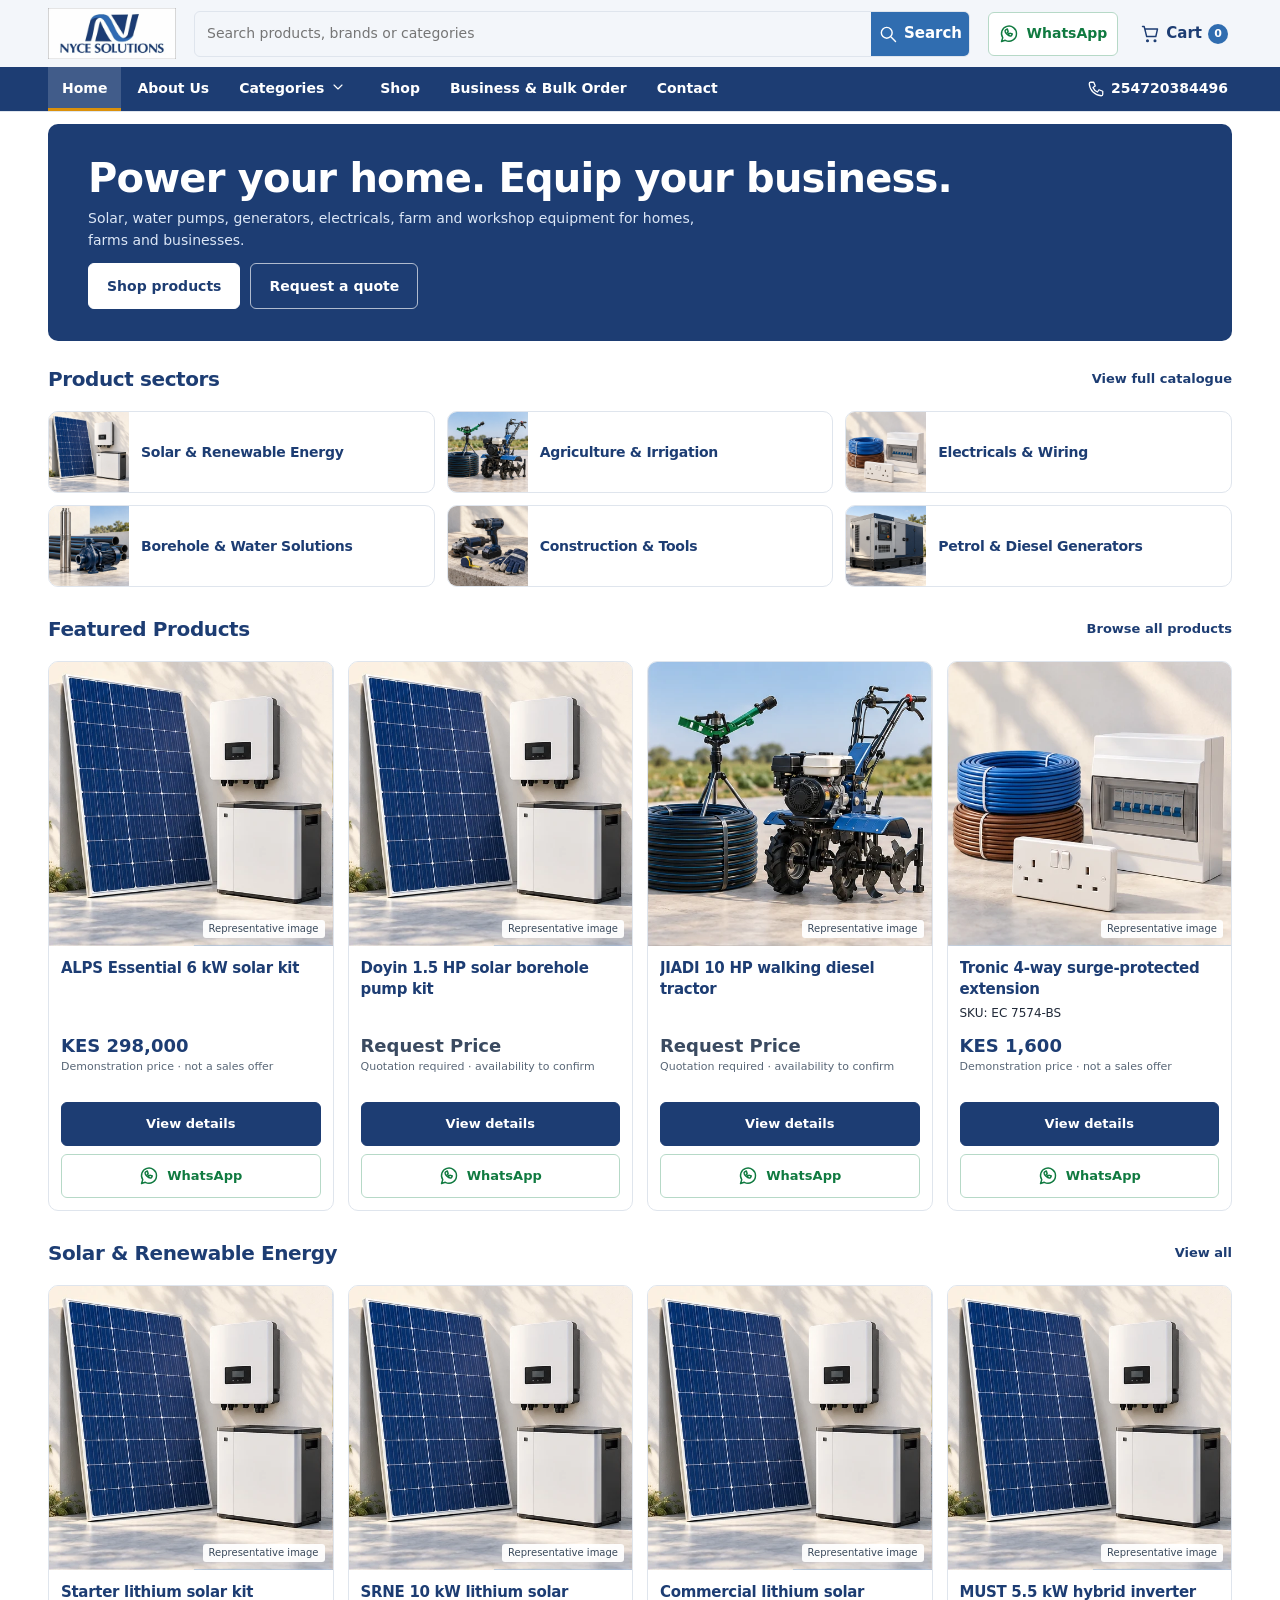
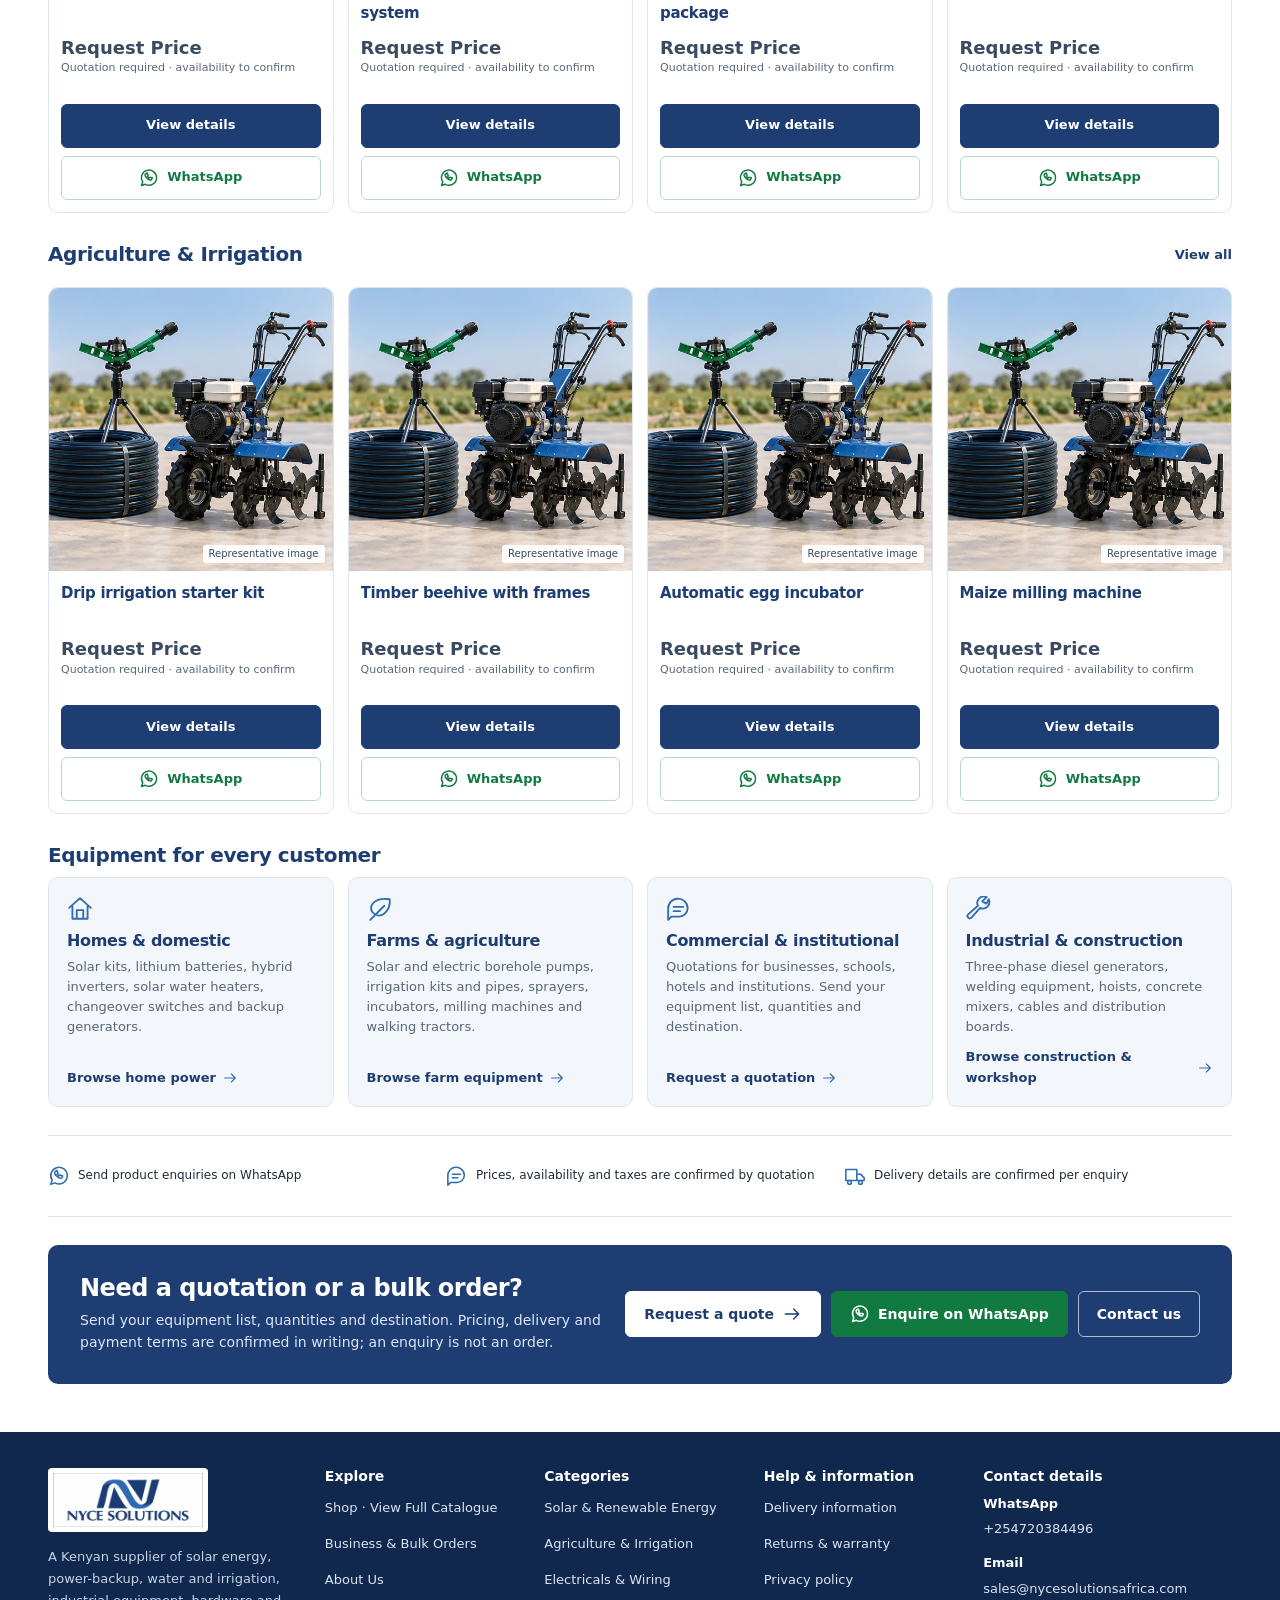
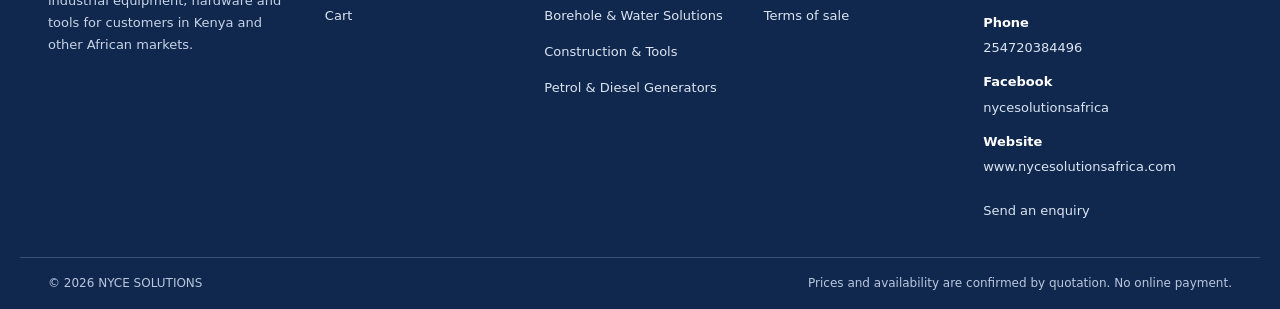
<file: index.html>
<!doctype html>
<html lang="en">
<head>
<meta charset="utf-8">
<meta name="viewport" content="width=device-width, initial-scale=1">
<meta name="description" content="NYCE SOLUTIONS is a Kenyan enterprise supplying solar energy, generators and backup systems, water and irrigation solutions, industrial and construction machinery, hardware and tools to customers in Kenya and other African markets.">
<meta name="robots" content="noindex,follow">
<meta name="theme-color" content="#1D3D73">
<title>NYCE SOLUTIONS | Power your home. Equip your business.</title>
<link rel="icon" href="assets/images/logo.webp" type="image/webp">
<link rel="stylesheet" href="assets/css/styles.css">
</head>
<body>
<a href="#main" class="skip">Skip to main content</a>

<header id="site-header">
  <div class="header-main wrap">
    <button type="button" class="menu-button" id="menu-button" aria-label="Open menu" aria-haspopup="dialog" aria-controls="nav-drawer" aria-expanded="false"><span data-icon="menu"></span></button>
    <a href="#/" class="logo" aria-label="NYCE SOLUTIONS home"><img id="brand-logo" alt="NYCE SOLUTIONS" width="178" height="71"></a>
    <!-- Search query signature: submit sends q=<URL-encoded term> to #/shop; app.js matches product name, SKU, brand and category/subcategory names. -->
    <form class="search-form" id="global-search" role="search">
      <label class="sr-only" for="search-input">Search products by name, brand, SKU or category</label>
      <input type="search" id="search-input" placeholder="Search products, brands or categories" autocomplete="off">
      <button type="submit" aria-label="Search products" id="search-button"></button>
    </form>
    <button type="button" class="btn wa header-whatsapp" data-general-wa aria-label="Start a WhatsApp enquiry"><span data-icon="wa"></span><span class="header-whatsapp-label">WhatsApp</span></button>
    <a class="cart-link" href="#/cart" data-nav="cart" aria-label="Cart, 0 items"><span data-icon="cart"></span><span class="cart-label">Cart</span><span class="cart-number" id="cart-count">0</span></a>
  </div>
  <nav class="category-strip" id="category-strip" aria-label="Product categories"></nav>
  <div class="header-nav">
    <div class="nav-wrap wrap">
      <nav class="navigation" id="primary-nav" aria-label="Main navigation">
        <a href="#/" data-nav="home">Home</a>
        <a href="#/about" data-nav="about">About Us</a>
        <div class="nav-menu" id="nav-menu">
          <button type="button" class="nav-menu-toggle" id="categories-toggle" data-nav="categories" aria-expanded="false" aria-controls="category-menu">Categories <span data-icon="chevron"></span></button>
          <div class="category-menu" id="category-menu" hidden></div>
        </div>
        <a href="#/shop" data-nav="shop">Shop</a>
        <a href="#/business" data-nav="business">Business &amp; Bulk Order</a>
        <a href="#/contact" data-nav="contact">Contact</a>
      </nav>
      <a class="nav-phone" id="nav-phone" hidden></a>
    </div>
  </div>
</header>

<dialog id="nav-drawer" class="nav-drawer" aria-label="Site menu"></dialog>

<noscript><div class="noscript wrap">This catalogue needs JavaScript to display products, filters and enquiries. Enable JavaScript and reload the page.</div></noscript>

<main id="main" class="wrap" tabindex="-1"></main>

<footer>
  <div class="footer-grid wrap">
    <div class="footer-brand">
      <a href="#/" aria-label="NYCE SOLUTIONS home"><img id="footer-logo" class="footer-logo" alt="NYCE SOLUTIONS" width="160" height="64"></a>
      <p>A Kenyan supplier of solar energy, power-backup, water and irrigation, industrial equipment, hardware and tools for customers in Kenya and other African markets.</p>
    </div>
    <nav class="footer-col" aria-labelledby="footer-explore">
      <h3 id="footer-explore">Explore</h3>
      <a href="#/shop">Shop · View Full Catalogue</a>
      <a href="#/business">Business &amp; Bulk Orders</a>
      <a href="#/about">About Us</a>
      <a href="#/cart">Cart</a>
    </nav>
    <nav class="footer-col" aria-labelledby="footer-categories">
      <h3 id="footer-categories">Categories</h3>
      <div id="footer-category-links"></div>
    </nav>
    <nav class="footer-col" aria-labelledby="footer-help">
      <h3 id="footer-help">Help &amp; information</h3>
      <a href="#/policy/delivery" data-policy-link>Delivery information</a>
      <a href="#/policy/returns" data-policy-link>Returns &amp; warranty</a>
      <a href="#/policy/privacy" data-policy-link>Privacy policy</a>
      <a href="#/policy/terms" data-policy-link>Terms of sale</a>
    </nav>
    <div class="footer-col">
      <h3 id="footer-contact-heading">Contact details</h3>
      <ul class="footer-contact" id="footer-contact" aria-labelledby="footer-contact-heading"></ul>
      <a href="#/contact">Send an enquiry</a>
    </div>
  </div>
  <div class="footer-bottom wrap"><div>© <span id="footer-year"></span> NYCE SOLUTIONS</div><span id="footer-note"></span></div>
</footer>

<div class="toast" role="status" aria-live="polite" id="toast"></div>
<dialog id="modal" aria-labelledby="modal-title"><button type="button" class="close" aria-label="Close dialog">×</button><div id="modal-content"></div></dialog>

<!-- Asset paths are relative so the site works beneath a GitHub Pages repository subpath.
     tools/build-standalone.py replaces this block with embedded data URIs. -->
<script id="asset-map">
window.NYCE_ASSETS = { logo: "assets/images/logo.webp", equipment: "assets/images/equipment.webp", placeholder: "assets/images/placeholder.svg" };
</script>
<script defer src="assets/js/config.js"></script>
<script defer src="assets/js/catalogue.js"></script>
<script defer src="assets/js/app.js"></script>
</body>
</html>
</file>
<file: assets/css/styles.css>
/* =============================================================================
   NYCE SOLUTIONS — catalogue stylesheet (mobile-first)
   Breakpoints: 600px (two-column cards), 800px (tablet layouts), 1050px (desktop)
   ============================================================================ */
:root {
  --navy: #1D3D73;
  --blue: #306DB0;
  --ink: #202938;
  --muted: #596777;
  --line: #dfe5ed;
  --light: #F3F6FA;
  --green: #107A40;
  --green-soft: #e9f6ee;
  --amber: #db910b;
  --focus: #a66a00;
  --danger: #8a3232;
  --radius: 10px;
  --radius-sm: 6px;
  --shadow: 0 10px 30px rgba(22, 48, 91, .10);
  --font: "Segoe UI", system-ui, -apple-system, Roboto, "Helvetica Neue", Arial, sans-serif;
  --wrap: 1240px;
}

/* ---------- Base ---------- */
*, *::before, *::after { box-sizing: border-box; }
html { scroll-behavior: smooth; -webkit-text-size-adjust: 100%; }
body {
  margin: 0; font-family: var(--font); color: var(--ink); background: #fff;
  line-height: 1.55; font-size: 14px; overflow-x: hidden;
}
button, input, select, textarea { font: inherit; color: inherit; }
button { border: 0; background: none; cursor: pointer; padding: 0; }
button:disabled { cursor: not-allowed; opacity: .5; }
a { color: var(--navy); text-decoration: none; }
a:hover { text-decoration: underline; }
.cat-name a { text-decoration: underline; text-underline-offset: 2px; }
img { max-width: 100%; display: block; }
svg { display: inline-block; flex-shrink: 0; }
h1, h2, h3, h4 { line-height: 1.15; color: var(--navy); margin: 0 0 12px; font-weight: 700; letter-spacing: -.02em; }
h1 { font-size: clamp(28px, 4vw, 42px); }
h2 { font-size: clamp(22px, 2.6vw, 30px); }
h3 { font-size: 18px; }
p { margin: 0 0 14px; }
ul, ol { margin: 0 0 14px; padding-left: 20px; }
table { border-collapse: collapse; }
:focus-visible { outline: 3px solid var(--focus); outline-offset: 3px; border-radius: 2px; }
/* main receives focus only from script after route changes, to move screen readers to the new content */
main[tabindex="-1"]:focus { outline: none; }
main:empty { min-height: 100vh; }
[data-icon] { display: inline-flex; width: 20px; height: 20px; flex-shrink: 0; }
.sr-only { position: absolute; width: 1px; height: 1px; overflow: hidden; clip: rect(0 0 0 0); white-space: nowrap; }
.wrap { max-width: var(--wrap); margin-inline: auto; padding-inline: 16px; }
.muted { color: var(--muted); }
.small { font-size: 12px; }
.lead { color: var(--muted); max-width: 760px; }
.icon { width: 20px; height: 20px; stroke: currentColor; fill: none; stroke-width: 1.7; stroke-linecap: round; stroke-linejoin: round; vertical-align: middle; }
.skip { position: fixed; top: -100px; left: 16px; background: #fff; color: var(--navy); padding: 12px 16px; z-index: 200; border: 1px solid var(--line); border-radius: var(--radius-sm); font-weight: 600; }
.skip:focus { top: 12px; }
.noscript { padding: 24px; background: #fff3ce; margin: 16px auto; }

/* ---------- Buttons & links ---------- */
.btn {
  display: inline-flex; align-items: center; justify-content: center; gap: 8px;
  padding: 11px 18px; min-height: 46px; border-radius: var(--radius-sm);
  background: var(--navy); color: #fff; font-size: 14px; font-weight: 600;
  border: 1px solid var(--navy); line-height: 1.3; text-align: center; white-space: nowrap;
}
.btn:hover { background: #16305b; text-decoration: none; }
.btn.secondary { background: #fff; color: var(--navy); border-color: #bccadd; }
.btn.secondary:hover { background: var(--light); }
.btn.light { background: #fff; color: var(--navy); border-color: #fff; }
.btn.light:hover { background: #e8eef7; }
.btn.wa { color: var(--green); background: #fff; border-color: #b6d9c7; }
.btn.wa:hover { background: var(--green-soft); }
.btn.wa.solid { background: var(--green); color: #fff; border-color: var(--green); }
.btn.wa.solid:hover { background: #0f7a40; }
.btn.sm { padding: 8px 12px; min-height: 40px; font-size: 13px; }
.btn.block { width: 100%; }
.text-link { display: inline-flex; align-items: center; gap: 6px; font-weight: 600; font-size: 14px; min-height: 40px; }
.actions { display: flex; gap: 10px; flex-wrap: wrap; }

/* ---------- Header ---------- */
header { position: sticky; top: 0; z-index: 40; background: var(--light); border-bottom: 1px solid var(--line); }
.header-main {
  display: grid;
  grid-template-columns: auto minmax(0, 1fr) auto auto;
  grid-template-areas: "menu logo whatsapp cart" "search search search search";
  gap: 4px 8px;
  align-items: center;
  padding-block: 6px;
}
.menu-button { grid-area: menu; display: inline-grid; place-items: center; min-width: 44px; min-height: 44px; border-radius: var(--radius-sm); color: var(--navy); }
.menu-button:hover { background: #e3eaf4; }
.menu-button:focus-visible, .nav-drawer-close:focus-visible { outline-offset: -3px; }
.logo { grid-area: logo; justify-self: start; display: inline-flex; align-items: center; min-height: 44px; }
.logo img { width: 112px; height: 44px; object-fit: contain; }
.logo-text { font-weight: 700; color: var(--ink); font-size: 16px; letter-spacing: -.01em; }
.search-form { grid-area: search; display: flex; align-items: center; border: 1px solid var(--line); border-radius: var(--radius-sm); background: var(--light); overflow: hidden; min-width: 0; width: 100%; }
.search-form input { padding: 10px 12px; border: 0; background: transparent; width: 100%; min-width: 0; min-height: 44px; color: var(--ink); font-size: 14px; }
.search-form input:focus-visible { outline-offset: -3px; }
.search-form button { background: var(--blue); color: #fff; padding: 0 12px; min-width: 48px; min-height: 44px; display: inline-flex; align-items: center; justify-content: center; gap: 6px; font-weight: 600; }
.search-form button span { display: none; }
.header-whatsapp { grid-area: whatsapp; min-height: 44px; min-width: 44px; padding: 8px 10px; }
.header-whatsapp-label { display: none; }
.cart-link { grid-area: cart; display: inline-flex; gap: 6px; align-items: center; justify-content: center; font-weight: 600; min-width: 44px; min-height: 44px; padding: 0 4px; position: relative; border-radius: var(--radius-sm); }
.cart-link.active { background: #e3eaf4; }
.cart-link:hover { background: #e3eaf4; text-decoration: none; }
.cart-link .cart-label { display: none; }
.cart-number { font-size: 11px; color: #fff; background: var(--blue); border-radius: 999px; display: inline-grid; place-items: center; min-width: 20px; height: 20px; padding: 0 5px; font-weight: 700; }

/* Category strip: one-tap category access below 1050px, where the desktop menu bar is hidden */
.category-strip { border-top: 1px solid var(--line); background: #fff; }
.category-strip-scroll { position: relative; display: flex; gap: 8px; max-width: var(--wrap); margin-inline: auto; padding: 8px 16px; overflow-x: auto; scroll-snap-type: x proximity; scrollbar-width: none; }
.category-strip-scroll::-webkit-scrollbar { display: none; }
.category-strip a { flex: 0 0 auto; display: inline-flex; align-items: center; min-height: 36px; padding: 6px 14px; border: 1px solid #bccadd; border-radius: 999px; background: #fff; color: var(--navy); font-size: 13px; font-weight: 600; white-space: nowrap; scroll-snap-align: start; }
.category-strip a:hover { background: var(--light); border-color: var(--blue); text-decoration: none; }
.category-strip a:focus-visible { outline-offset: -3px; }
.category-strip a[aria-current="page"] { background: var(--navy); border-color: var(--navy); color: #fff; }
@media (pointer: coarse) { .category-strip a { min-height: 44px; } }

/* Desktop navigation bar (shown from 1050px; below that the drawer is used) */
.header-nav { display: none; background: var(--navy); }
.nav-wrap { position: relative; display: flex; align-items: stretch; justify-content: space-between; gap: 12px; }
.nav-phone { display: inline-flex; align-items: center; gap: 6px; min-height: 44px; padding: 8px 4px 8px 14px; color: #fff; font-size: 14px; font-weight: 600; white-space: nowrap; }
.nav-phone[hidden] { display: none; }
.nav-phone .icon { width: 18px; height: 18px; }
.nav-phone:hover { color: #fff; text-decoration: underline; }
.nav-phone:focus-visible { outline-offset: -3px; }
.navigation { display: flex; align-items: stretch; gap: 2px; min-width: 0; }
.navigation > a, .nav-menu-toggle { display: inline-flex; align-items: center; gap: 6px; min-height: 44px; padding: 8px 14px; color: #fff; font-size: 14px; font-weight: 600; white-space: nowrap; }
.navigation > a:hover, .nav-menu-toggle:hover { background: rgba(255, 255, 255, .12); text-decoration: none; }
.navigation > a.active, .nav-menu-toggle.active, .nav-menu-toggle[aria-expanded="true"] { background: rgba(255, 255, 255, .16); box-shadow: inset 0 -3px 0 var(--amber); }
.navigation > a:focus-visible, .nav-menu-toggle:focus-visible { outline-offset: -3px; }
.nav-menu-toggle .icon { width: 16px; height: 16px; transition: transform .15s ease; }
.nav-menu-toggle[aria-expanded="true"] .icon { transform: rotate(180deg); }
.category-menu { position: absolute; top: 100%; left: 0; right: 0; z-index: 5; background: #fff; border: 1px solid var(--line); border-top: 0; border-radius: 0 0 var(--radius) var(--radius); box-shadow: var(--shadow); padding: 14px 20px 20px; overflow-y: auto; overscroll-behavior: contain; }
.category-menu[hidden] { display: none; }
.category-menu-head { margin-bottom: 12px; padding-bottom: 8px; border-bottom: 1px solid var(--line); }
.menu-all { display: inline-flex; align-items: center; gap: 6px; min-height: 36px; font-weight: 700; }
.category-columns { display: grid; grid-template-columns: repeat(3, minmax(0, 1fr)); gap: 18px 24px; }
.category-group ul { list-style: none; margin: 0; padding: 0; }
.category-title { display: block; padding: 6px 8px; margin-bottom: 4px; border-bottom: 2px solid var(--line); color: var(--navy); font-weight: 700; line-height: 1.3; }
.category-group li a, .drawer-accordion li a { display: flex; align-items: center; min-height: 34px; padding: 4px 8px; border-radius: var(--radius-sm); color: var(--ink); font-size: 13px; line-height: 1.3; }
.category-group li a:hover, .category-title:hover { background: var(--light); text-decoration: none; }
.category-menu a[aria-current="page"] { background: var(--light); color: var(--navy); font-weight: 700; box-shadow: inset 3px 0 0 var(--blue); }
@media (pointer: coarse) { .category-group li a { min-height: 44px; } }

/* Mobile / tablet drawer (native dialog: focus trap, Escape and focus return come from the browser) */
dialog.nav-drawer { margin: 0; padding: 0; inset: 0 auto 0 0; width: min(88vw, 360px); height: 100%; max-height: 100%; border-radius: 0 var(--radius) var(--radius) 0; overflow: hidden; background: #fff; }
dialog.nav-drawer[open] { display: flex; flex-direction: column; }
dialog.nav-drawer::backdrop { background: rgba(13, 35, 77, .55); }
.nav-drawer-head { display: flex; align-items: center; justify-content: space-between; gap: 10px; padding: 8px 8px 8px 18px; border-bottom: 1px solid var(--line); background: var(--light); }
.nav-drawer-title { font-weight: 700; color: var(--navy); font-size: 16px; }
.nav-drawer-close { display: inline-grid; place-items: center; min-width: 44px; min-height: 44px; border-radius: var(--radius-sm); color: var(--navy); }
.nav-drawer-close:hover { background: #e3eaf4; }
.nav-drawer-body { flex: 1; overflow-y: auto; overscroll-behavior: contain; padding: 8px 8px 16px; }
.drawer-links, .drawer-accordion ul { list-style: none; margin: 0; padding: 0; }
.drawer-links a { display: flex; align-items: center; min-height: 48px; padding: 8px 12px; border-radius: var(--radius-sm); color: var(--ink); font-weight: 600; font-size: 15px; }
.drawer-category-nav > summary { display: flex; align-items: center; justify-content: space-between; min-height: 48px; padding: 8px 12px; border-radius: var(--radius-sm); cursor: pointer; color: var(--ink); font-weight: 600; font-size: 15px; list-style: none; }
.drawer-category-nav > summary::-webkit-details-marker { display: none; }
.drawer-category-nav > summary::after { content: ""; width: 8px; height: 8px; border-right: 2px solid var(--muted); border-bottom: 2px solid var(--muted); transform: rotate(45deg); transition: transform .15s ease; flex-shrink: 0; margin-right: 4px; }
.drawer-category-nav[open] > summary::after { transform: rotate(-135deg); }
.drawer-category-nav > summary:hover { background: var(--light); }
.drawer-category-nav > summary.active { background: var(--light); color: var(--navy); box-shadow: inset 3px 0 0 var(--blue); }
.drawer-links a:hover, .drawer-accordion li a:hover { background: var(--light); text-decoration: none; }
.drawer-links a.active { background: var(--light); color: var(--navy); box-shadow: inset 3px 0 0 var(--blue); }
.drawer-heading { margin: 14px 12px 4px; font-size: 12px; font-weight: 700; letter-spacing: .06em; text-transform: uppercase; color: var(--muted); }
.drawer-accordion details { border-bottom: 1px solid var(--line); }
.drawer-accordion summary { display: flex; align-items: center; justify-content: space-between; gap: 10px; min-height: 48px; padding: 8px 12px; cursor: pointer; font-weight: 600; font-size: 14px; color: var(--ink); list-style: none; border-radius: var(--radius-sm); }
.drawer-accordion summary::-webkit-details-marker { display: none; }
.drawer-accordion summary::after { content: ""; width: 8px; height: 8px; border-right: 2px solid var(--muted); border-bottom: 2px solid var(--muted); transform: rotate(45deg); transition: transform .15s ease; flex-shrink: 0; margin-right: 4px; }
.drawer-accordion details[open] > summary::after { transform: rotate(-135deg); }
.drawer-accordion summary:hover { background: var(--light); }
.drawer-accordion summary:focus-visible { outline-offset: -3px; }
.drawer-accordion ul { padding: 0 0 8px 12px; }
.drawer-accordion li a { min-height: 44px; font-size: 14px; }
.drawer-accordion .drawer-all { font-weight: 700; color: var(--navy); }
.drawer-accordion a[aria-current="page"] { background: var(--light); color: var(--navy); font-weight: 700; box-shadow: inset 3px 0 0 var(--blue); }
.nav-drawer-foot { padding: 12px 16px; border-top: 1px solid var(--line); }

/* ---------- Footer ---------- */
footer { background: #10284e; color: #dbe4f1; margin-top: 48px; }
.footer-grid { display: grid; grid-template-columns: 1fr; gap: 22px; padding-block: 36px 28px; }
.footer-logo { width: 160px; background: #fff; border-radius: 4px; padding: 5px; margin-bottom: 14px; }
.footer-grid h3 { color: #fff; font-size: 14px; letter-spacing: 0; margin-bottom: 6px; }
.footer-grid p { font-size: 13px; line-height: 1.7; color: #c7d3e6; }
.footer-grid a { display: flex; align-items: center; gap: 6px; min-height: 44px; color: #dbe4f1; font-size: 13px; }
.footer-grid a:hover { color: #fff; text-decoration: underline; }
.footer-brand > a { display: inline-flex; min-height: 0; }
.footer-contact { list-style: none; margin: 0 0 6px; padding: 0; font-size: 13px; color: #c7d3e6; }
.footer-contact[hidden] { display: none; }
.footer-contact li { display: flex; flex-direction: column; align-items: flex-start; padding: 4px 0; line-height: 1.5; }
.footer-contact-label { min-width: 74px; color: #fff; font-weight: 600; }
.footer-contact a { display: inline-flex; min-height: 44px; }
.link-note { font-size: 10px; line-height: 16px; letter-spacing: .05em; text-transform: uppercase; padding: 0 5px; border: 1px solid #6f87ad; border-radius: 3px; color: #c7d3e6; }
.footer-bottom { padding-block: 16px; border-top: 1px solid #365078; display: flex; gap: 10px 20px; justify-content: space-between; flex-wrap: wrap; font-size: 12px; color: #b9c7dd; }

/* ---------- Shared blocks ---------- */
.breadcrumb { display: flex; flex-wrap: wrap; gap: 6px; font-size: 13px; color: var(--muted); padding: 18px 0 14px; align-items: center; }
.breadcrumb a { color: var(--muted); }
.breadcrumb [aria-current] { color: var(--ink); }
.page-intro { margin: 0 0 22px; }
.page-intro h1 { margin-bottom: 8px; }
.page-intro p { max-width: 760px; color: var(--muted); margin-bottom: 0; }
.page-intro p a { text-decoration: underline; }
.notice { padding: 12px 14px; background: #edf3fb; border-left: 3px solid var(--blue); color: #354963; font-size: 13px; border-radius: 0 var(--radius-sm) var(--radius-sm) 0; margin: 16px 0; }
.notice.warn { background: #faf6ea; border-color: #b38a31; color: #655224; }
.notice.ok { background: var(--green-soft); border-color: var(--green); color: #19583b; }
.section { padding-top: 36px; }
.section-head { display: flex; justify-content: space-between; align-items: flex-end; gap: 12px; margin-bottom: 16px; }
.section-head h2 { margin-bottom: 4px; }
.section-head p { margin: 0; color: var(--muted); font-size: 14px; }
.section-head .text-link { white-space: nowrap; }
.tag { display: inline-block; padding: 3px 8px; background: #eaf1fa; color: #244b7e; border-radius: 3px; font-size: 11px; font-weight: 600; }
.tag.illustrative { background: #f8efd9; color: #75500e; }
.tag.sourced { background: #e6f1ea; color: #1d5a3a; }
.band { background: var(--navy); border-radius: var(--radius); padding: 26px 22px; color: #fff; display: flex; flex-direction: column; gap: 16px; margin-top: 36px; }
.band h2 { color: #fff; font-size: 24px; margin-bottom: 8px; }
.band p { color: #dce7f7; max-width: 640px; margin-bottom: 0; font-size: 14px; }
.band .btn { align-self: flex-start; }
.empty { text-align: center; padding: 44px 20px; background: var(--light); border: 1px dashed #b8c6d8; border-radius: var(--radius); grid-column: 1 / -1; }
.empty h2 { font-size: 22px; }
.empty p { color: var(--muted); }
.empty .actions { justify-content: center; margin-top: 10px; }
.route-error { padding: 60px 16px; text-align: center; }
.route-error .actions { justify-content: center; }

/* ---------- Photo (sprite) ---------- */
.photo { position: relative; overflow: hidden; aspect-ratio: 4 / 3; background: #eef2f6; display: block; width: 100%; }
.photo svg { display: block; width: 100%; height: 100%; }
.photo img { width: 100%; height: 100%; object-fit: contain; }
.photo .photo-label { position: absolute; right: 8px; bottom: 8px; color: #39495b; background: rgba(255,255,255,.94); border-radius: 3px; padding: 2px 6px; font-size: 10px; line-height: 1.4; }
.photo-fallback { position: absolute; inset: 0; display: grid; place-items: center; color: var(--navy); font-size: 12px; text-align: center; padding: 12px; background: #edf2f7; }

/* ---------- Hero ---------- */
.hero { margin-top: 16px; display: grid; grid-template-columns: 1fr; background: #eef3f8; border-radius: var(--radius); overflow: hidden; }
.hero-copy { padding: 26px 20px 24px; display: flex; flex-direction: column; justify-content: center; }
.hero h1 { font-size: clamp(32px, 5vw, 52px); line-height: 1.05; letter-spacing: -.035em; margin-bottom: 14px; max-width: 560px; }
.hero-copy p { max-width: 480px; font-size: 15px; color: #4e5f73; line-height: 1.65; margin-bottom: 20px; }
.hero-visual { position: relative; min-height: 220px; background: #e9edf2; }
.hero-visual .photo { aspect-ratio: auto; height: 100%; position: absolute; inset: 0; }
.hero-list { display: flex; flex-wrap: wrap; gap: 6px 14px; padding: 0; margin: 0 0 20px; list-style: none; font-size: 13px; color: #4e5f73; }
.hero-list li { display: inline-flex; align-items: center; gap: 6px; }
.hero-list .icon { width: 16px; height: 16px; color: var(--blue); }

/* ---------- Catalog-first homepage ---------- */
.home-hero { margin-top: 12px; padding: 18px 16px; border-radius: var(--radius); background: var(--navy); color: #fff; }
.home-hero h1 { color: #fff; font-size: clamp(26px, 5vw, 40px); line-height: 1.1; margin-bottom: 8px; max-width: 1000px; }
.home-hero p { color: #dce7f7; font-size: 14px; line-height: 1.55; max-width: 640px; margin-bottom: 12px; }
.home-hero-actions, .band-actions { display: flex; flex-wrap: wrap; gap: 10px; }
.home-hero-actions .btn { padding-inline: 10px; font-size: 13px; flex: 1 1 0; }
.btn.outline-light { background: transparent; color: #fff; border-color: rgba(255, 255, 255, .65); }
.btn.outline-light:hover { background: rgba(255, 255, 255, .14); }
.home-categories { padding-top: 16px; }
.home-categories .category-grid { grid-template-columns: repeat(2, minmax(0, 1fr)); gap: 8px; }
.home-categories .category-card { flex-direction: row; align-items: center; min-width: 0; }
.home-categories .category-card .photo { width: 52px; aspect-ratio: 1; flex-shrink: 0; align-self: stretch; height: auto; }
.home-categories .category-caption { padding: 6px 8px; min-width: 0; }
.home-categories .category-caption h3 { font-size: 13px; line-height: 1.25; margin: 0; }
.home-categories .category-caption div > span { display: none; font-size: 11px; line-height: 1.35; }
.home-categories .round-arrow { display: none; }
.home-product-section { padding-top: 20px; }
.home-section-head { display: flex; justify-content: space-between; align-items: center; gap: 8px; margin-bottom: 10px; }
.home-section-head h2 { margin: 0; font-size: 20px; }
.home-section-head > a { min-height: 44px; display: inline-flex; align-items: center; font-size: 13px; font-weight: 600; white-space: nowrap; }
.product-grid.home-product-grid { grid-template-columns: repeat(2, minmax(0, 1fr)); gap: 10px; }
.home-product-grid .product-content { padding: 10px; }
.home-trust-strip { display: grid; grid-template-columns: repeat(2, minmax(0, 1fr)); gap: 10px; padding: 18px 0; margin-top: 28px; border-block: 1px solid var(--line); }
.home-trust-strip > div { display: flex; align-items: center; gap: 8px; min-height: 44px; font-size: 12px; line-height: 1.4; }
.home-trust-strip .icon { width: 22px; height: 22px; color: var(--blue); }
.home-cta-band { margin-top: 28px; }
.home-segments { padding-top: 30px; }
.home-segment-grid { gap: 12px; }
.home-segment-grid .application { display: flex; flex-direction: column; padding: 18px; }
.home-segment-grid .application h3 { font-size: 16px; margin-bottom: 6px; }
.home-segment-grid .application p { flex: 1; margin-bottom: 10px; }
.home-segment-grid .application .icon { margin-bottom: 10px; }
.home-segment-grid .text-link { font-size: 13px; }
.home-segment-grid .text-link .icon { width: 16px; height: 16px; margin: 0; }
.home-segment-grid .application:hover .text-link { text-decoration: underline; }

.confidence { display: grid; grid-template-columns: 1fr; gap: 12px; padding: 20px 0; border-bottom: 1px solid var(--line); }
.confidence > div { display: flex; align-items: center; gap: 12px; font-size: 13px; line-height: 1.45; }
.confidence .icon { width: 26px; height: 26px; color: var(--blue); }
.confidence strong { display: block; color: var(--navy); font-size: 14px; }
.confidence span { font-size: 12px; color: var(--muted); }

/* ---------- category cards ---------- */
.category-grid { display: grid; grid-template-columns: 1fr; gap: 14px; }
.category-card { border: 1px solid var(--line); border-radius: var(--radius); overflow: hidden; background: #fff; display: flex; flex-direction: column; }
.category-card:hover { box-shadow: var(--shadow); text-decoration: none; }
.category-card .photo { aspect-ratio: 1.75; }
.category-caption { padding: 14px 16px; display: flex; justify-content: space-between; align-items: center; gap: 10px; flex: 1; }
.category-caption h3 { font-size: 16px; margin: 0 0 3px; }
.category-caption span { font-size: 12px; color: var(--muted); }
.round-arrow { width: 32px; height: 32px; border: 1px solid var(--line); border-radius: 50%; display: grid; place-items: center; flex-shrink: 0; color: var(--navy); }
.category-card:hover .round-arrow { background: var(--navy); color: #fff; border-color: var(--navy); }

/* ---------- Product cards ---------- */
.product-grid { display: grid; grid-template-columns: 1fr; gap: 14px; }
.product-card { border: 1px solid var(--line); border-radius: var(--radius); background: #fff; overflow: hidden; display: flex; flex-direction: column; min-width: 0; }
.product-card:hover { box-shadow: var(--shadow); }
.product-media { display: block; position: relative; }
.product-media .photo { aspect-ratio: 1 / 1; }
.product-media .photo img { object-fit: cover; }
.product-content { padding: 14px; display: flex; flex-direction: column; flex: 1; gap: 4px; }
.product-content h2, .product-content h3 { min-width: 0; font-size: 15px; line-height: 1.4; margin: 0; min-height: 2.8em; }
.product-content h2 a, .product-content h3 a { display: -webkit-box; -webkit-box-orient: vertical; -webkit-line-clamp: 2; line-clamp: 2; overflow: hidden; overflow-wrap: anywhere; }
.product-content h2 a:hover, .product-content h3 a:hover { text-decoration: underline; }
.product-sku, .product-stock { font-size: 12px; color: var(--muted); margin: 0; overflow-wrap: anywhere; }
.product-sku { color: var(--ink); }
.product-price { font-size: 18px; color: var(--navy); font-weight: 700; margin-top: auto; padding-top: 8px; line-height: 1.3; }
.price-note { font-size: 11px; color: var(--muted); display: block; margin-top: 2px; font-weight: 400; min-height: 2.6em; }
.card-actions { display: grid; grid-template-columns: 1fr; gap: 8px; margin-top: 10px; }
.card-actions .btn { min-height: 44px; padding-inline: 8px; }

.search-results-summary { padding: 12px 0 18px; }
.search-results-summary h1 { margin-bottom: 6px; font-size: clamp(22px, 3vw, 32px); overflow-wrap: anywhere; }
.search-results-summary .result-count { display: block; }

/* list view */
.product-grid.list { grid-template-columns: 1fr; }
.product-grid.list .product-card { flex-direction: row; }
.product-grid.list .product-media { width: min(38%, 220px); flex-shrink: 0; }
.product-grid.list .product-media .photo { height: auto; aspect-ratio: 1 / 1; }
.product-grid.list .product-content { flex: 1; }
.product-grid.list .card-actions { grid-template-columns: repeat(2, minmax(0, 160px)); justify-content: start; }

/* ---------- Application / support / about ---------- */
.application-grid { display: grid; grid-template-columns: 1fr; gap: 14px; }
.application { padding: 22px; background: var(--light); border: 1px solid var(--line); border-radius: var(--radius); display: block; }
.application:hover { text-decoration: none; background: #eaf0f7; }
.application .icon { width: 26px; height: 26px; color: var(--blue); margin-bottom: 12px; }
.application h3 { font-size: 18px; }
.application p { font-size: 13px; color: var(--muted); }
.application .text-link { min-height: 0; }
.about-customers { list-style: none; padding: 0; margin: 0 0 18px; display: grid; gap: 8px; }
.about-customers li { padding-left: 14px; border-left: 3px solid var(--blue); font-size: 14px; }
.sector-grid .application { display: flex; flex-direction: column; }
.sector-grid .application p:not(.sector-links) { flex: 1; }
.sector-links { margin: 0; font-size: 13px; color: var(--muted); }
.sector-links a { font-weight: 600; }
.company-facts { max-width: 760px; gap: 12px 24px; padding: 18px; background: var(--light); border: 1px solid var(--line); border-radius: var(--radius); }
@media (min-width: 1050px) { .application-grid.sector-grid { grid-template-columns: repeat(5, minmax(0, 1fr)); } }
.support-grid { display: grid; grid-template-columns: 1fr; gap: 14px; padding: 32px 0 8px; }
.support-card { display: flex; align-items: flex-start; gap: 14px; padding: 20px; border: 1px solid var(--line); border-radius: var(--radius); }
.support-card .icon { color: var(--blue); width: 26px; height: 26px; margin-top: 2px; }
.support-card h3 { font-size: 17px; margin-bottom: 8px; }
.support-card p { font-size: 13px; color: var(--muted); margin-bottom: 8px; }
.about-grid { display: grid; grid-template-columns: 1fr; gap: 24px; align-items: center; }
.about-grid .photo { border-radius: var(--radius); }
.about-grid p { color: var(--muted); }
.policy-card { max-width: 780px; padding: 24px; background: var(--light); border: 1px solid var(--line); border-radius: var(--radius); }
.policy-card h2 { font-size: 18px; margin-top: 6px; }
.policy-cta { max-width: 780px; }
.band.policy-cta { flex-direction: column; align-items: flex-start; }
.policy-reach { margin-top: 10px !important; font-size: 13px; }
.policy-reach a { color: #fff; text-decoration: underline; }
.two-col { display: grid; grid-template-columns: 1fr; gap: 28px; }
.content-panel { border: 1px solid var(--line); padding: 20px; border-radius: var(--radius); background: #fff; }
.content-panel h2 { font-size: 24px; }
.info-list { padding: 0; margin: 20px 0; list-style: none; }
.info-list li { display: flex; gap: 12px; padding: 14px 0; border-bottom: 1px solid var(--line); font-size: 13px; }
.info-list .icon { color: var(--blue); }
.info-list strong { display: block; color: var(--navy); }
.info-list small { color: var(--muted); font-size: 12px; }

/* ---------- Catalogue (Shop) ---------- */
.catalog-layout { display: grid; grid-template-columns: 1fr; gap: 18px; margin-top: 8px; }
/* Category / subcategory browse links with published-product counts */
.browse-nav { margin: -8px 0 12px; }
.browse-nav ul, .related-categories ul { list-style: none; margin: 0; padding: 0; display: flex; gap: 8px; }
/* position: relative keeps the absolutely positioned .sr-only count labels inside the scroller */
.browse-nav ul { position: relative; overflow-x: auto; padding: 2px 0 6px; scrollbar-width: thin; }
.browse-nav a, .related-categories a { display: inline-flex; align-items: center; gap: 8px; min-height: 40px; padding: 6px 8px 6px 14px; border: 1px solid #bccadd; border-radius: 999px; background: #fff; color: var(--navy); font-size: 13px; font-weight: 600; white-space: nowrap; }
.browse-nav a:hover, .related-categories a:hover { background: var(--light); border-color: var(--blue); text-decoration: none; }
.browse-nav a:focus-visible { outline-offset: -3px; }
.browse-nav a[aria-current="page"] { background: var(--navy); border-color: var(--navy); color: #fff; }
.nav-count { min-width: 24px; padding: 0 6px; border-radius: 999px; background: var(--light); color: var(--muted); font-size: 12px; line-height: 22px; text-align: center; }
.browse-nav a[aria-current="page"] .nav-count { background: rgba(255, 255, 255, .2); color: #fff; }
.related-categories { margin-top: 32px; padding-top: 20px; border-top: 1px solid var(--line); }
.related-categories h2 { font-size: 20px; }
.related-categories ul { flex-wrap: wrap; }
@media (pointer: coarse) { .browse-nav a, .related-categories a { min-height: 44px; } }
@media (min-width: 800px) { .browse-nav ul { flex-wrap: wrap; overflow: visible; } }
/* Below 1050px the header category strip already lists the categories */
@media (max-width: 1049px) { .browse-categories { display: none; } }
.field label, .field legend { font-weight: 600; font-size: 13px; color: #3e4d60; padding: 0; margin-bottom: 6px; display: block; }
.field { display: flex; flex-direction: column; gap: 6px; margin-bottom: 14px; min-width: 0; }
.field select, .field input, .field textarea { border: 1px solid #bdc9d8; border-radius: var(--radius-sm); padding: 10px 11px; background: #fff; color: var(--ink); width: 100%; min-height: 44px; }
.field textarea { resize: vertical; min-height: 110px; }
.field small { font-size: 12px; color: var(--muted); }
.field .error { color: var(--danger); font-size: 12px; display: none; }
.field.invalid .error { display: block; }
.field.invalid input, .field.invalid select, .field.invalid textarea { border-color: var(--danger); }
.toolbar { display: flex; flex-wrap: wrap; justify-content: space-between; align-items: center; gap: 10px 14px; border-bottom: 1px solid var(--line); padding-bottom: 12px; margin-bottom: 14px; }
.toolbar-left { display: flex; flex-direction: column; gap: 2px; min-width: 0; }
.result-count { font-size: 14px; color: var(--ink); font-weight: 600; }
.result-count small { color: var(--muted); font-weight: 400; }
.toolbar-right { display: flex; align-items: center; gap: 10px; flex-wrap: wrap; }
.toolbar label { font-size: 13px; display: inline-flex; align-items: center; gap: 6px; }
.toolbar select { border: 1px solid #c8d2df; background: #fff; padding: 8px 8px; border-radius: var(--radius-sm); font-size: 13px; min-height: 40px; max-width: 190px; }
.view-toggle { display: inline-flex; border: 1px solid #c8d2df; border-radius: var(--radius-sm); overflow: hidden; }
.view-toggle button { min-width: 42px; min-height: 40px; display: grid; place-items: center; color: var(--muted); }
.view-toggle button[aria-pressed="true"] { background: var(--navy); color: #fff; }
.view-toggle button:focus-visible { outline-offset: -3px; }
.chips { display: flex; flex-wrap: wrap; gap: 8px; margin: 0 0 14px; align-items: center; }
.filter-bar { display: grid; grid-template-columns: repeat(2, minmax(0, 1fr)); gap: 10px; margin: -2px 0 14px; }
.filter-control { display: flex; flex-direction: column; gap: 4px; min-width: 0; font-size: 12px; font-weight: 600; color: var(--muted); }
.filter-control select { width: 100%; min-height: 44px; border: 1px solid #c8d2df; background: #fff; padding: 8px; border-radius: var(--radius-sm); font-size: 13px; font-weight: 400; color: var(--ink); }
.filter-control select:hover { border-color: var(--blue); }
@media (min-width: 800px) { .filter-bar { display: flex; flex-wrap: wrap; } .filter-control { width: 200px; } .filter-control select { min-height: 40px; } }
.chip { display: inline-flex; align-items: center; gap: 6px; padding: 6px 8px 6px 12px; border: 1px solid #bccadd; border-radius: 999px; font-size: 13px; background: var(--light); color: var(--ink); min-height: 34px; }
.chip:hover { background: #e4ebf4; }
.chip .icon { width: 14px; height: 14px; }
.chip small { color: var(--muted); }
.chips .clear-all { font-size: 13px; text-decoration: underline; color: var(--navy); min-height: 34px; padding: 0 6px; }
.catalog-main .product-grid { grid-template-columns: repeat(2, minmax(0, 1fr)); gap: 12px; }
.catalog-main .product-content { padding: 12px; }
.catalog-main .product-content h2, .catalog-main .product-content h3 { font-size: 14px; }
.catalog-main .card-actions { grid-template-columns: 1fr; }
.catalog-main .product-grid.list { grid-template-columns: 1fr; }
.choice.is-disabled { color: var(--muted); cursor: not-allowed; opacity: .6; }
.choice.is-disabled:hover { background: transparent; }
.link-button { display: inline; padding: 0; color: var(--navy); font-weight: 600; text-decoration: underline; }
.empty .small { color: var(--muted); }
.empty-links { display: flex; flex-wrap: wrap; justify-content: center; gap: 6px 8px; margin: 16px 0 12px; }
.empty-links span { width: 100%; color: var(--muted); font-size: 13px; }
.empty-links a { display: inline-flex; align-items: center; min-height: 40px; padding: 4px 12px; border: 1px solid var(--line); border-radius: 999px; background: #fff; font-size: 13px; color: var(--ink); }
.empty-links a:hover { background: #e4ebf4; text-decoration: none; }
.product-price[data-price-state="quote"] { color: #3a4a60; }
.product-price[data-price-state="unavailable"] { color: var(--muted); font-style: italic; font-weight: 600; }
.pagination { display: flex; justify-content: center; gap: 6px; align-items: center; padding: 22px 0; flex-wrap: wrap; }
.pagination button, .pagination span { border: 1px solid var(--line); border-radius: var(--radius-sm); min-width: 42px; min-height: 42px; font-size: 13px; padding: 7px 10px; display: inline-grid; place-items: center; }
.pagination button[aria-current] { background: var(--navy); color: #fff; border-color: var(--navy); }
.pagination span { border: 0; }

/* ---------- Product detail ---------- */
.product-detail { display: grid; grid-template-columns: 1fr; gap: 24px; margin-bottom: 28px; }
.gallery-main { display: block; padding: 0; width: 100%; border: 1px solid var(--line); border-radius: var(--radius); overflow: hidden; background: var(--light); position: relative; }
.gallery-main .photo { aspect-ratio: 4 / 3; }
.zoom-hint { position: absolute; top: 12px; right: 12px; background: #fff; padding: 7px; border-radius: 50%; z-index: 4; display: grid; place-items: center; box-shadow: 0 2px 8px rgba(0,0,0,.08); }
.gallery-caption { color: var(--muted); font-size: 12px; margin: 8px 0; }
.thumbnails { display: flex; gap: 10px; flex-wrap: wrap; }
.thumb { width: 78px; height: 66px; border: 1px solid var(--line); border-radius: var(--radius-sm); overflow: hidden; padding: 0; display: grid; place-items: center; background: #fff; }
.thumb .photo { height: 100%; aspect-ratio: auto; }
.thumb[aria-pressed="true"] { border: 2px solid var(--blue); }
.thumb span { font-size: 11px; font-weight: 600; line-height: 1.2; text-align: center; padding: 4px; }
.detail-copy h1 { font-size: clamp(24px, 3vw, 34px); line-height: 1.2; margin-bottom: 8px; }
.detail-copy .product-price { font-size: 26px; margin: 16px 0 0; padding-top: 0; }
.detail-copy .price-note { font-size: 12px; }
.model { font-size: 13px; color: var(--muted); margin-bottom: 8px; }
.model strong { color: var(--ink); font-weight: 600; }
.detail-copy > p { font-size: 14px; color: var(--muted); }
.spec-preview { display: grid; grid-template-columns: 1fr 1fr; border: 1px solid var(--line); border-radius: var(--radius-sm); margin: 16px 0; overflow: hidden; gap: 1px; background: var(--line); }
.key-facts { display: grid; grid-template-columns: repeat(2, minmax(0, 1fr)); gap: 6px 16px; margin: 4px 0 14px; font-size: 13px; }
.key-facts dt { color: var(--muted); font-size: 11px; text-transform: uppercase; letter-spacing: .04em; }
.key-facts dd { margin: 0; font-weight: 600; color: var(--ink); overflow-wrap: anywhere; }
.key-facts dd.tbc { font-weight: 400; color: var(--muted); font-style: italic; }
.spec-preview > div { padding: 10px 12px; background: var(--light); min-width: 0; }
.spec-preview small { display: block; color: var(--muted); font-size: 11px; }
.spec-preview strong { font-size: 13px; color: var(--navy); overflow-wrap: anywhere; }
.qty-line { display: flex; align-items: center; gap: 14px; margin: 16px 0; }
.qty-line label { font-weight: 600; font-size: 13px; }
.qty-control { display: inline-flex; border: 1px solid #b9c7d7; border-radius: var(--radius-sm); overflow: hidden; height: 44px; background: #fff; }
.qty-control button { width: 40px; font-size: 20px; color: var(--navy); }
.qty-control button:focus-visible { outline-offset: -3px; }
.qty-control input { width: 58px; text-align: center; border: 0; border-inline: 1px solid var(--line); padding: 5px; font-weight: 600; appearance: textfield; -moz-appearance: textfield; }
.qty-control input::-webkit-inner-spin-button, .qty-control input::-webkit-outer-spin-button { appearance: none; margin: 0; }
.detail-actions { display: grid; grid-template-columns: 1fr; gap: 10px; }
.detail-actions > .btn { width: 100%; }
.applications-inline { display: flex; flex-wrap: wrap; gap: 6px; margin: 10px 0 0; padding: 0; list-style: none; }
.applications-inline li a { display: inline-block; padding: 4px 10px; border: 1px solid var(--line); border-radius: 999px; font-size: 12px; }
.tabs { display: flex; gap: 4px; border-bottom: 1px solid var(--line); margin-top: 28px; overflow-x: auto; }
.tabs button { padding: 14px 10px; font-size: 13px; border-bottom: 3px solid transparent; min-height: 48px; white-space: nowrap; color: var(--muted); }
.tabs button[aria-selected="true"] { font-weight: 700; color: var(--navy); border-color: var(--blue); }
.tabs button:focus-visible { outline-offset: -3px; }
.tab-panel { padding: 20px 0; max-width: 860px; }
.tab-panel[hidden] { display: none; }
.tab-panel h2 { font-size: 22px; }
.tab-panel p, .tab-panel li { font-size: 14px; color: var(--muted); }
.spec-table { width: 100%; }
.spec-table th, .spec-table td { text-align: left; padding: 11px 12px; border-bottom: 1px solid var(--line); font-size: 13px; vertical-align: top; }
.spec-table th { color: var(--navy); background: var(--light); width: 40%; }
.spec-table td { overflow-wrap: anywhere; }
.source-link { font-size: 13px; text-decoration: underline; overflow-wrap: anywhere; }
.technical-card { height: 100%; min-height: 260px; display: flex; flex-direction: column; align-items: center; justify-content: center; padding: 28px; text-align: center; background: linear-gradient(135deg, #ecf2fa, #fff); }
.technical-card .icon { height: 50px; width: 50px; margin-bottom: 16px; color: var(--blue); }
.technical-card h3 { font-size: 22px; }
.technical-card p { max-width: 360px; font-size: 14px; color: var(--muted); }

/* ---------- Forms ---------- */
.form-grid { display: grid; grid-template-columns: 1fr; gap: 0 16px; }
.full { grid-column: 1 / -1; }
.check-label { display: flex; align-items: flex-start; gap: 10px; font-size: 13px; margin: 2px 0 18px; }
.check-label input { width: 18px; height: 18px; flex-shrink: 0; margin: 2px 0 0; accent-color: var(--navy); }
.form-success { background: var(--green-soft); color: #19583b; border: 1px solid #b4d6c2; border-radius: var(--radius-sm); padding: 16px; font-size: 13px; margin-top: 16px; }
.form-success h3 { color: #19583b; font-size: 17px; }
.form-errors { background: #fbeeee; color: var(--danger); border: 1px solid #e5bcbc; border-radius: var(--radius-sm); padding: 12px 14px; font-size: 13px; margin: 0 0 14px; }
.form-errors ul { margin: 6px 0 0; }

/* ---------- Cart ---------- */
.cart-layout { display: grid; grid-template-columns: 1fr; gap: 24px; }
.cart-item { display: grid; grid-template-columns: 84px 1fr; gap: 14px; padding: 18px 0; border-bottom: 1px solid var(--line); align-items: start; }
.cart-item .photo { border-radius: var(--radius-sm); }
.cart-item h3 { font-size: 16px; margin-bottom: 4px; }
.cart-item .price-note { margin-bottom: 10px; }
.cart-line-total { font-weight: 700; color: var(--navy); font-size: 16px; grid-column: 2; }
.remove { color: var(--danger); text-decoration: underline; font-size: 13px; min-height: 40px; padding: 6px; }
.summary { padding: 22px; background: var(--light); border: 1px solid var(--line); border-radius: var(--radius); align-self: start; }
.summary h2 { font-size: 22px; }
.summary .total { display: flex; justify-content: space-between; gap: 15px; border-top: 1px solid #cdd7e5; padding: 14px 0; font-weight: 700; font-size: 17px; color: var(--navy); }
.summary .btn { width: 100%; margin-top: 10px; }
.summary p { font-size: 13px; color: var(--muted); }
.data-table-wrap { overflow-x: auto; border: 1px solid var(--line); border-radius: var(--radius-sm); margin: 14px 0; }
.data-table { width: 100%; font-size: 13px; }
.data-table th, .data-table td { padding: 10px 12px; text-align: left; border-bottom: 1px solid var(--line); vertical-align: top; }
.data-table th { background: var(--light); color: var(--navy); }
.data-table tfoot td { background: var(--light); font-weight: 700; color: var(--navy); }

/* ---------- Toast & dialog ---------- */
.toast { position: fixed; bottom: 20px; left: 50%; transform: translateX(-50%); z-index: 100; background: #142e52; color: #fff; border-radius: var(--radius-sm); padding: 12px 18px; box-shadow: 0 5px 25px rgba(0,0,0,.2); max-width: calc(100% - 32px); font-size: 13px; display: none; align-items: center; gap: 16px; }
.toast.visible { display: flex; }
.toast a { color: #fff; text-decoration: underline; white-space: nowrap; }
.toast-undo { color: #fff; font-weight: 700; text-decoration: underline; min-height: 32px; padding: 0 4px; }
.order-steps { list-style: none; counter-reset: step; display: grid; gap: 10px; padding: 0; margin: 0 0 18px; }
.order-steps li { counter-increment: step; display: grid; grid-template-columns: 30px 1fr; column-gap: 10px; align-items: start; padding: 12px 14px; background: var(--light); border: 1px solid var(--line); border-radius: var(--radius-sm); font-size: 13px; }
.order-steps li::before { content: counter(step); grid-row: span 2; display: grid; place-items: center; width: 28px; height: 28px; border-radius: 50%; background: var(--navy); color: #fff; font-weight: 700; }
.order-steps strong { color: var(--navy); }
.order-steps span { color: var(--muted); }
@media (min-width: 800px) { .order-steps { grid-template-columns: repeat(3, minmax(0, 1fr)); } }
dialog { border: 0; border-radius: 12px; box-shadow: 0 18px 90px rgba(7,27,65,.3); padding: 24px; width: min(600px, calc(100% - 24px)); max-height: 90vh; overflow: auto; color: var(--ink); }
dialog::backdrop { background: rgba(13,35,77,.65); }
dialog h2 { font-size: 22px; padding-right: 36px; }
dialog .close { position: absolute; top: 10px; right: 10px; min-width: 42px; min-height: 42px; font-size: 24px; display: grid; place-items: center; border-radius: var(--radius-sm); }
dialog p { font-size: 13px; color: var(--muted); }
dialog textarea { width: 100%; min-height: 200px; resize: vertical; border: 1px solid #bdc9d8; padding: 12px; border-radius: var(--radius-sm); font: 13px/1.6 ui-monospace, Menlo, Consolas, monospace; margin-bottom: 14px; }
dialog .copy-status { font-size: 12px; margin: 10px 0 0; color: #285640; min-height: 18px; }
dialog.lightbox { width: min(900px, calc(100% - 24px)); }
dialog.lightbox .photo { max-height: 70vh; aspect-ratio: 4 / 3; }
body:has(dialog[open]) { overflow: hidden; }

/* ---------- Breakpoints ---------- */
@media (min-width: 420px) {
  .category-grid { grid-template-columns: repeat(2, minmax(0, 1fr)); }
  .header-whatsapp-label { display: inline; }
}
@media (min-width: 600px) {
  body { font-size: 15px; }
  .wrap { padding-inline: 22px; }
  .category-strip-scroll { padding-inline: 22px; }
  .header-main { grid-template-columns: auto auto minmax(180px, 1fr) auto auto; grid-template-areas: "menu logo search whatsapp cart"; gap: 8px 14px; }
  .footer-grid { grid-template-columns: 1fr 1fr; }
  .footer-brand { grid-column: 1 / -1; }
  .search-form button span { display: inline; }
  .search-form button { min-width: 82px; }
  .cart-link .cart-label { display: inline; }
  .product-grid { grid-template-columns: repeat(2, minmax(0, 1fr)); }
  .confidence { grid-template-columns: repeat(3, 1fr); }
  .support-grid { grid-template-columns: 1fr 1fr; }
  .form-grid { grid-template-columns: 1fr 1fr; }
  .cart-item { grid-template-columns: 100px 1fr auto; align-items: center; }
  .cart-line-total { grid-column: auto; text-align: right; }
  .hero { grid-template-columns: 1.05fr .95fr; min-height: 380px; }
  .hero-copy { padding: 34px 30px; }
  .hero-visual { min-height: 0; }
  .band { flex-direction: row; align-items: center; justify-content: space-between; padding: 30px 32px; }
  .band .btn { flex-shrink: 0; }
  .detail-actions { grid-template-columns: 1fr 1fr; }
  .home-trust-strip { grid-template-columns: none; grid-auto-flow: column; grid-auto-columns: minmax(0, 1fr); }
  .application-grid.home-segment-grid { grid-template-columns: repeat(2, minmax(0, 1fr)); }
  .home-hero { padding: 26px 28px; }
  .home-hero-actions .btn { flex: 0 0 auto; padding-inline: 18px; font-size: 14px; }
  .home-categories .category-grid { grid-template-columns: repeat(3, minmax(0, 1fr)); gap: 12px; }
  .home-categories .category-card .photo { width: 72px; }
  .home-categories .category-caption { padding: 8px 12px; }
  .home-categories .category-caption h3 { font-size: 14px; }
  .home-categories .category-caption div > span { display: block; }
  .band.home-cta-band { flex-direction: column; align-items: flex-start; }
}
@media (min-width: 720px) {
  .product-grid.home-product-grid { grid-template-columns: repeat(4, minmax(0, 1fr)); gap: 12px; }
  .home-product-grid .product-content { padding: 12px; }
}
@media (min-width: 800px) {
  .wrap { padding-inline: 28px; }
  .category-strip-scroll { padding-inline: 28px; }
  .category-strip a { font-size: 14px; }
  .category-grid { grid-template-columns: repeat(3, minmax(0, 1fr)); gap: 18px; }
  .application-grid { grid-template-columns: repeat(3, 1fr); }
  .footer-grid { grid-template-columns: repeat(4, minmax(0, 1fr)); gap: 28px; }
  .footer-grid a { min-height: 36px; }
  .footer-contact a { min-height: 32px; }
  .about-grid { grid-template-columns: 1fr 1fr; gap: 36px; }
  .two-col { grid-template-columns: .85fr 1.15fr; gap: 36px; }
  .product-detail { grid-template-columns: 1fr 1fr; gap: 34px; }
  .cart-layout { grid-template-columns: minmax(0, 1fr) 300px; }
  .catalog-main .product-grid { grid-template-columns: repeat(3, minmax(0, 1fr)); gap: 14px; }
  .product-grid.list .product-media { width: 30%; }
  .content-panel { padding: 26px; }
}
@media (min-width: 1050px) {
  .product-grid { grid-template-columns: repeat(4, minmax(0, 1fr)); gap: 18px; }
  .catalog-main .product-grid { grid-template-columns: repeat(3, minmax(0, 1fr)); gap: 16px; }
  .product-detail { gap: 44px; }
  .hero { min-height: 420px; }
  .hero-copy { padding: 44px 40px; }
  .home-categories .category-card .photo { width: 80px; }
  .home-categories .category-caption div > span { font-size: 12px; }
  .home-hero { padding: 32px 40px; }
  .application-grid.home-segment-grid { grid-template-columns: repeat(4, minmax(0, 1fr)); }
  .band.home-cta-band { flex-direction: row; align-items: center; }
  .band.home-cta-band .band-actions { flex-wrap: nowrap; flex-shrink: 0; }
  .product-grid.home-product-grid { grid-template-columns: repeat(4, minmax(0, 1fr)); gap: 14px; }
  .header-main { grid-template-columns: auto minmax(260px, 1fr) auto auto; grid-template-areas: "logo search whatsapp cart"; gap: 12px 18px; padding-block: 8px; }
  .logo img { width: 128px; height: 51px; }
  .menu-button { display: none; }
  .header-nav { display: block; }
  .category-strip { display: none; }
  .footer-grid { grid-template-columns: 1.3fr 1fr 1fr 1fr 1.3fr; }
  .footer-brand { grid-column: auto; }
}
@media (min-width: 1280px) {
  .category-columns { grid-template-columns: repeat(6, minmax(0, 1fr)); }
}
@media (min-width: 1500px) { .wrap { max-width: 1300px; } }

header.is-compact .header-main {
  grid-template-columns: auto auto minmax(0, 1fr) auto;
  grid-template-areas: "menu logo search cart";
  gap: 8px;
  padding-block: 4px;
}
header.is-compact .logo img { width: 96px; height: 40px; }
header.is-compact .header-nav,
header.is-compact .category-strip,
header.is-compact .header-whatsapp { display: none; }
header.is-compact .menu-button { display: inline-grid; }
header.is-compact .search-form button { min-width: 44px; padding-inline: 10px; }
header.is-compact .search-form button span { display: none; }
@media (max-width: 479px) {
  header.is-compact .logo { display: none; }
  header.is-compact .header-main { grid-template-columns: auto minmax(0, 1fr) auto; grid-template-areas: "menu search cart"; }
}

/* ---------- Motion & print ---------- */
@media (prefers-reduced-motion: reduce) {
  html { scroll-behavior: auto; }
  *, *::before, *::after { transition: none !important; animation: none !important; }
}
@media print {
  header, footer, .nav-drawer, .utility, .toast, .skip, .card-actions, .detail-actions { display: none !important; }
  body { font-size: 11pt; }
  .wrap { max-width: none; padding: 0; }
}
</file>
